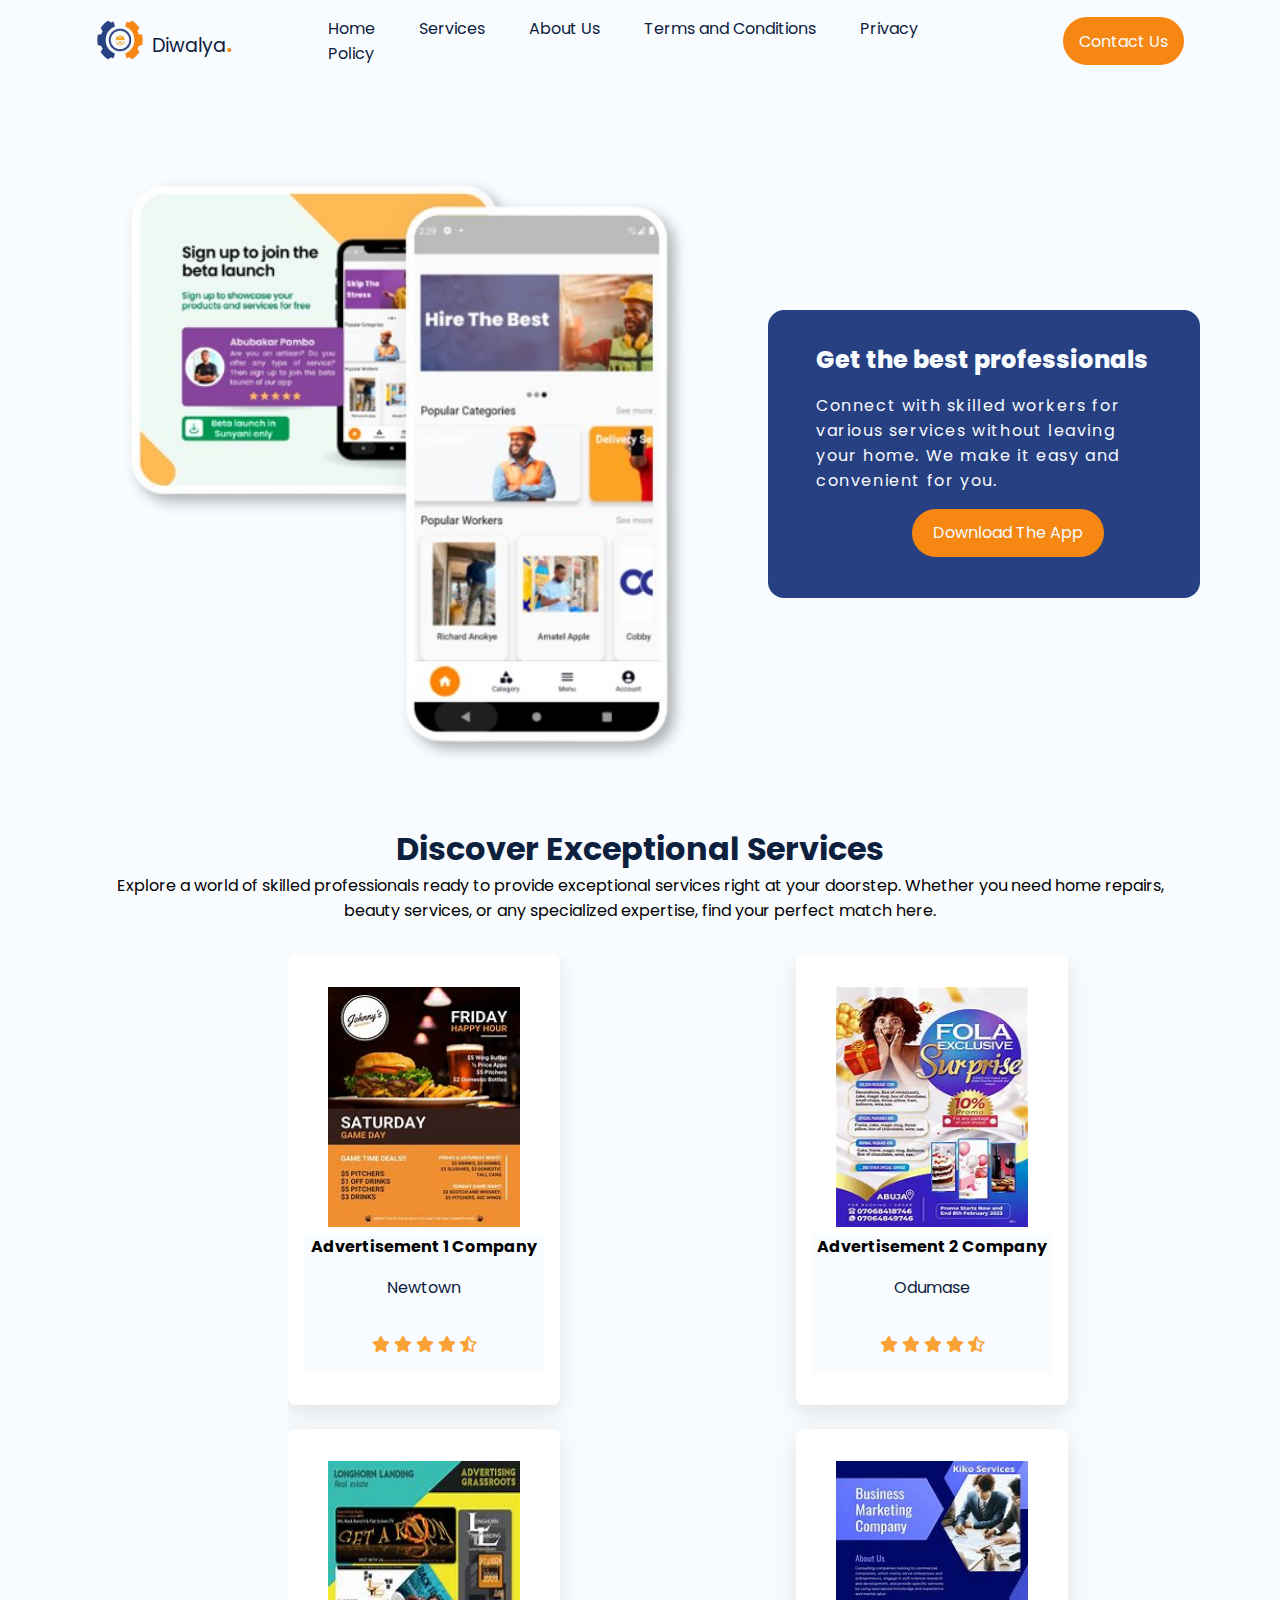
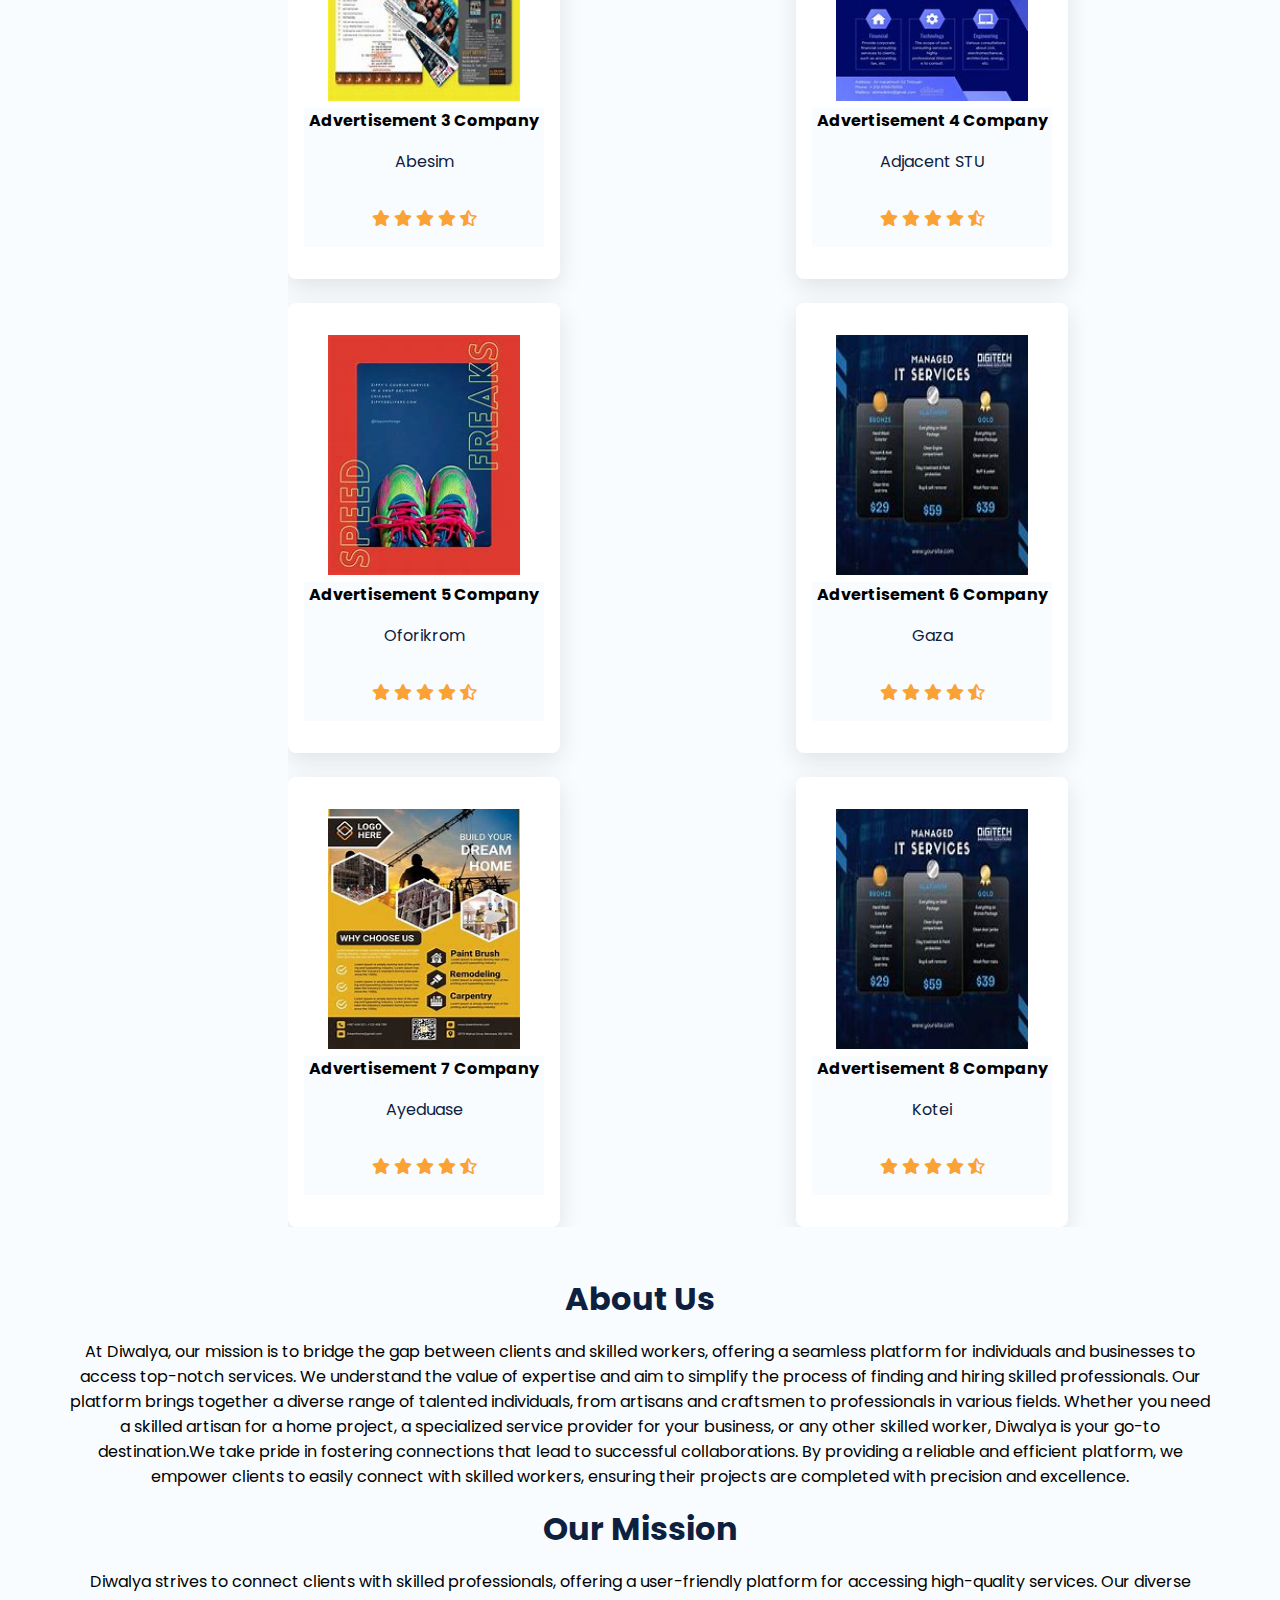
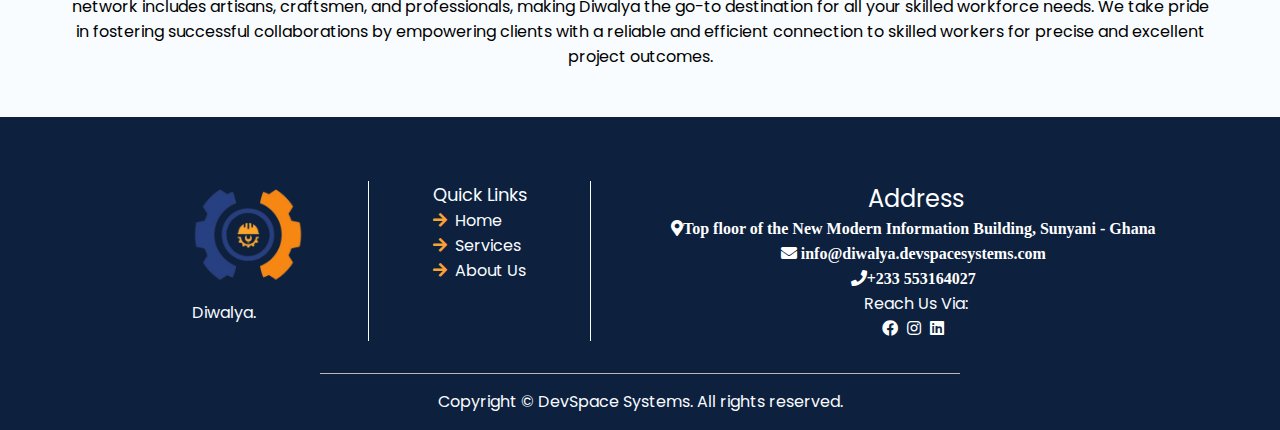
<file: index.html>
<!DOCTYPE html>
<html lang="en">
<head>
    <meta charset="UTF-8">
    <meta name="viewport" content="width=device-width, initial-scale=1.0">
    <title>Diwalya</title>
    <link rel="stylesheet" href="../style.css">
    <link rel="stylesheet" href="https://cdn.jsdelivr.net/npm/swiper@11/swiper-bundle.min.css"/>
    <link rel="stylesheet" href="https://cdnjs.cloudflare.com/ajax/libs/font-awesome/5.15.4/css/all.min.css">
    <link rel="stylesheet" href="https://cdn.jsdelivr.net/npm/swiper@11/swiper-bundle.min.css"/>
</head>
<body>
    <header id="header">
        <img src="../images/DiwalyaLogoPlain.png" alt="">
        <h1>Diwalya<span>.</span></h1>

        <nav class="navbar">
            <a href="#home">Home</a>
            <a href="#services">Services</a>
            <a href="#about">About Us</a>
            <a href="#terms" onclick="openTerms(event)">Terms and Conditions</a>
            <a href="#privacy" onclick="openPrivacy(event)">Privacy Policy</a>
        </nav>

        <button class="btn" onclick="goToContact()">Contact Us</button>
    </header>

    <section id="home">
        <div class="container">
            <div class="imgContainer">
                <img src="../images/addons.png" alt="">
            </div>
            <div class="textContainer">
                <h2>Get the best professionals</h2>
                <p>Connect with skilled workers for various services without 
                    leaving your home. We make it easy and convenient for you.
                </p>
                <button class="btn" onclick="Download()">Download The App</button>
            </div>
        </div>
    </section>

    <section id="services">
        <div class="container">
            <h2>Discover Exceptional Services</h2>
            <p>Explore a world of skilled professionals ready to provide exceptional services right 
                at your doorstep. Whether you need home repairs, beauty services, or any specialized expertise, 
                find your perfect match here.
            </p>
        </div>

        <div class="swiper serviceSlider">
            <div class="swiper-wrapper">
                <div class="swipper-slide box">
                    <img src="../images/advertisement 1.jpg" alt="">
                    <h1>Advertisement 1 Company</h1>
                    <p class="location">Newtown</p>
                    <div class="stars">
                        <i class="fas fa-star"></i>
                        <i class="fas fa-star"></i>
                        <i class="fas fa-star"></i>
                        <i class="fas fa-star"></i>
                        <i class="fas fa-star-half-alt"></i>
                    </div>
                </div>
                <div class="swipper-slide box">
                    <img src="../images/advertisement2.jpg" alt="">
                    <h1>Advertisement 2 Company</h1>
                    <p class="location">Odumase</p>
                    <div class="stars">
                        <i class="fas fa-star"></i>
                        <i class="fas fa-star"></i>
                        <i class="fas fa-star"></i>
                        <i class="fas fa-star"></i>
                        <i class="fas fa-star-half-alt"></i>
                    </div>
                </div>
                <div class="swipper-slide box">
                    <img src="../images/advertisement3.jpg" alt="">
                    <h1>Advertisement 3 Company</h1>
                    <p class="location">Abesim</p>
                    <div class="stars">
                        <i class="fas fa-star"></i>
                        <i class="fas fa-star"></i>
                        <i class="fas fa-star"></i>
                        <i class="fas fa-star"></i>
                        <i class="fas fa-star-half-alt"></i>
                    </div>
                </div>
                <div class="swipper-slide box">
                    <img src="../images/advertisement4.jpg" alt="">
                    <h1>Advertisement 4 Company</h1>
                    <p class="location">Adjacent STU</p>
                    <div class="stars">
                        <i class="fas fa-star"></i>
                        <i class="fas fa-star"></i>
                        <i class="fas fa-star"></i>
                        <i class="fas fa-star"></i>
                        <i class="fas fa-star-half-alt"></i>
                    </div> 
                </div>
                <div class="swipper-slide box">
                    <img src="../images/advertisement5.jpg" alt="">
                    <h1>Advertisement 5 Company</h1>
                    <p class="location">Oforikrom</p>
                    <div class="stars">
                        <i class="fas fa-star"></i>
                        <i class="fas fa-star"></i>
                        <i class="fas fa-star"></i>
                        <i class="fas fa-star"></i>
                        <i class="fas fa-star-half-alt"></i>
                    </div>
                </div>
                <div class="swipper-slide box">
                    <img src="../images/advertisement6.jpg" alt="">
                    <h1>Advertisement 6 Company</h1>
                    <p class="location">Gaza</p>
                    <div class="stars">
                        <i class="fas fa-star"></i>
                        <i class="fas fa-star"></i>
                        <i class="fas fa-star"></i>
                        <i class="fas fa-star"></i>
                        <i class="fas fa-star-half-alt"></i>
                    </div>
                </div>
                <div class="swipper-slide box">
                    <img src="../images/advertisement7.jpg" alt="">
                    <h1>Advertisement 7 Company</h1>
                    <p class="location">Ayeduase</p>
                    <div class="stars">
                        <i class="fas fa-star"></i>
                        <i class="fas fa-star"></i>
                        <i class="fas fa-star"></i>
                        <i class="fas fa-star"></i>
                        <i class="fas fa-star-half-alt"></i>
                    </div>
                </div>
                <div class="swipper-slide box">
                    <img src="../images/advertisement8.jpg" alt="">
                    <h1>Advertisement 8 Company</h1>
                    <p class="location">Kotei</p>
                    <div class="stars">
                        <i class="fas fa-star"></i>
                        <i class="fas fa-star"></i>
                        <i class="fas fa-star"></i>
                        <i class="fas fa-star"></i>
                        <i class="fas fa-star-half-alt"></i>
                    </div>
                </div>
            </div>
        </div>
    </section>

    <section id="about">
        <h2>About Us</h2>
        <p>At Diwalya, our mission is to bridge the gap between clients and skilled workers, offering a 
            seamless platform for individuals and businesses to access top-notch services. We understand 
            the value of expertise and aim to simplify the process of finding and hiring skilled professionals.
            Our platform brings together a diverse range of talented individuals, from artisans and craftsmen 
            to professionals in various fields. Whether you need a skilled artisan for a home project, a 
            specialized service provider for your business, or any other skilled worker, Diwalya is your 
            go-to destination.We take pride in fostering connections that lead to successful collaborations. 
            By providing a reliable and efficient platform, we empower clients to easily connect with skilled 
            workers, ensuring their projects are completed with precision and excellence.
        </p>

        <h3>Our Mission</h3>
        <p>Diwalya strives to connect clients with skilled professionals, offering a user-friendly 
            platform for accessing high-quality services. Our diverse network includes artisans, craftsmen, 
            and professionals, making Diwalya the go-to destination for all your skilled workforce needs. 
            We take pride in fostering successful collaborations by empowering clients with a reliable and 
            efficient connection to skilled workers for precise and excellent project outcomes.
        </p>
    </section>

    <section id="terms">
        <div id="termsModal" class="modal">
            <div class="modalContent">
              <span class="close" onclick="closeTerms()">&times;</span>
              <h2>Terms and Conditions</h2>
              <div class="content">
                    <h3>Welcome to diwalya.vercel.app!</h3>
                    <p>These terms and conditions outline the rules and regulations for the use 
                        of diwalya.devspacesystems's Website, located at diwalya.devspacesystems.com.
                    </p><br>
                    <p>By accessing this website we assume you accept these terms and conditions. 
                            Do not continue to use diwalya.devspacesystems.com if you do not agree to take all 
                            of the terms and conditions stated on this page.
                    </p><br>
                    <p>The following terminology applies to these Terms and Conditions, Privacy Statement and 
                        Disclaimer Notice and all Agreements: "Client", "You" and "Your" refers to you, the person 
                        log on this website and compliant to the Company's terms and conditions. "The Company", 
                        "Ourselves", "We", "Our" and "Us", refers to our Company. "Party", "Parties", or "Us", 
                        refers to both the Client and ourselves. All terms refer to the offer, acceptance and 
                        consideration of payment necessary to undertake the process of our assistance to the Client 
                        in the most appropriate manner for the express purpose of meeting the Client's needs in 
                        respect of provision of the Company's stated services, in accordance with and subject to, 
                        prevailing law of gh. Any use of the above terminology or other words in the singular, 
                        plural, capitalization and/or he/she or they, are taken as interchangeable and therefore 
                        as referring to same.
                    </p><br><br>
                    <h3>Cookies</h3>
                    <p>We employ the use of cookies. By accessing diwalya.devspacesystems.com, you agreed 
                        to use cookies in agreement with the diwalya.devspacesystems's Privacy Policy.
                    </p>
                    <p>Most interactive websites use cookies to let us retrieve the user's details for each visit. 
                        Cookies are used by our website to enable the functionality of certain areas to make it 
                        easier for people visiting our website. Some of our affiliate/advertising partners may 
                        also use cookies.
                    </p><br><br>
                    <h3>License</h3>
                    <p>Unless otherwise stated, diwalya.devspacesystems and/or its licensors own the intellectual 
                        property rights for all material on diwalya.devspacesystems.com. All intellectual property 
                        rights are reserved. You may access this from diwalya.devspacesystems.com for your own 
                        personal use subjected to restrictions set in these terms and conditions.
                    </p>
                    <p>You must not:<br>
                        •	Republish material from diwalya.devspacesystems.com<br>
                        •	Sell, rent or sub-license material from diwalya.devspacesystems.com<br>
                        •	Reproduce, duplicate or copy material from diwalya.devspacesystems.com<br>
                        •	Redistribute content from diwalya.devspacesystems.com<br><br>
                    </p>
                    <p>
                        This Agreement shall begin on the date hereof<br>
                        Parts of this website offer an opportunity for users to post and exchange opinions and 
                        information in certain areas of the website. diwalya.devspacesystems does not filter, 
                        edit, publish or review Comments prior to their presence on the website. Comments do not 
                        reflect the views and opinions of diwalya.devspacesystems,its agents and/or affiliates. 
                        Comments reflect the views and opinions of the person who post their views and opinions. 
                        To the extent permitted by applicable laws, diwalya.devspacesystems shall not be liable 
                        for the Comments or for any liability, damages or expenses caused and/or suffered as a 
                        result of any use of and/or posting of and/or appearance of the Comments on this website.
                    </p><br>
                    <p>diwalya.devspacesystems reserves the right to monitor all Comments and to remove any 
                        Comments which can be considered inappropriate, offensive or causes breach of these Terms 
                        and Conditions.
                    </p><br>
                    <p>You warrant and represent that:<br>
                        •	You are entitled to post the Comments on our website and have all necessary licenses and consents to do so;<br>
                        •	The Comments do not invade any intellectual property right, including without limitation copyright, patent or trademark of any third party;<br>
                        •	The Comments do not contain any defamatory, libelous, offensive, indecent or otherwise unlawful material which is an invasion of privacy<br>
                        •	The Comments will not be used to solicit or promote business or custom or present commercial activities or unlawful activity.<br><br>
                        You hereby grant diwalya.devspacesystems a non-exclusive license to use, reproduce, 
                        edit and authorize others to use, reproduce and edit any of your Comments in any and all 
                        forms, formats or media.
                    </p><br><br>
                    <h3>Hyperlinking to our Content</h3>
                    <p>The following organizations may link to our Website without prior written approval:<br>
                        •	Government agencies;<br>
                        •	Search engines;<br>
                        •	News organizations;<br>
                        •	Online directory distributors may link to our Website in the same manner as they hyperlink to the Websites of other listed businesses; and<br>
                        •	System wide Accredited Businesses except soliciting non-profit organizations, charity shopping malls, and charity fundraising groups which may not hyperlink to our Web site.<br>
                        These organizations may link to our home page, to publications or to other Website 
                        information so long as the link: (a) is not in any way deceptive; (b) does not falsely 
                        imply sponsorship, endorsement or approval of the linking party and its products and/or 
                        services; and (c) fits within the context of the linking party's site.<br><br>
                        We may consider and approve other link requests from the following types of organizations:<br>
                        •	commonly-known consumer and/or business information sources;<br>
                        •	dot.com community sites;<br>
                        •	associations or other groups representing charities;<br>
                        •	online directory distributors;<br>
                        •	internet portals;<br>
                        •	accounting, law and consulting firms; and<br>
                        •	educational institutions and trade associations.<br><br>
                        We will approve link requests from these organizations if we decide that: (a) the link 
                        would not make us look unfavorably to ourselves or to our accredited businesses; (b) the 
                        organization does not have any negative records with us; (c) the benefit to us from the 
                        visibility of the hyperlink compensates the absence of diwalya.devspacesystems; and (d) 
                        the link is in the context of general resource information.<br><br>
                        These organizations may link to our home page so long as the link: (a) is not in any way 
                        deceptive; (b) does not falsely imply sponsorship, endorsement or approval of the linking 
                        party and its products or services; and (c) fits within the context of the linking 
                        party's site.<br>
                        If you are one of the organizations listed in paragraph 2 above and are interested in 
                        linking to our website, you must inform us by sending an e-mail to diwalya.devspacesystems. 
                        Please include your name, your organization name, contact information as well as the URL of 
                        your site, a list of any URLs from which you intend to link to our Website, and a list of 
                        the URLs on our site to which you would like to link. Wait 2-3 weeks for a response.<br><br>
                        Approved organizations may hyperlink to our Website as follows:<br>
                        •	By use of our corporate name; or<br>
                        •	By use of the uniform resource locator being linked to; or<br>
                        •	By use of any other description of our Website being linked to that makes sense within the context and format of content on the linking party's site.<br>
                        No use of diwalya.devspacesystems's logo or other artwork will be allowed for linking absent a trademark license agreement.<br><br>
                    </p>
                    <h3>iFrames</h3>
                    <p>Without prior approval and written permission, you may not create frames around our 
                        Webpages that alter in any way the visual presentation or appearance of our Website.
                    </p><br><br>
                    <h3>Content Liability</h3>
                    <p>We shall not be hold responsible for any content that appears on your Website. You agree 
                        to protect and defend us against all claims that is rising on your Website. No link(s) 
                        should appear on any Website that may be interpreted as libelous, obscene or criminal, 
                        or which infringes, otherwise violates, or advocates the infringement or other violation 
                        of, any third party rights.
                    </p><br><br>
                    <h3>Reservation of Rights</h3>
                    <p>We reserve the right to request that you remove all links or any particular link to our 
                        Website. You approve to immediately remove all links to our Website upon request. We also 
                        reserve the right to amen these terms and conditions and it's linking policy at any time. 
                        By continuously linking to our Website, you agree to be bound to and follow these linking 
                        terms and conditions.
                    </p><br><br>
                    <h3>Removal of links from our website</h3>
                    <p>If you find any link on our Website that is offensive for any reason, you are free to 
                        contact and inform us any moment. We will consider requests to remove links but we are 
                        not obligated to or so or to respond to you directly.
                    </p><br>
                    <p>We do not ensure that the information on this website is correct, we do not warrant 
                        its completeness or accuracy; nor do we promise to ensure that the website remains 
                        available or that the material on the website is kept up to date.
                    </p><br><br>
                    <h3>Disclaimer</h3>
                    <p>To the maximum extent permitted by applicable law, we exclude all representations, 
                        warranties and conditions relating to our website and the use of this website. Nothing in 
                        this disclaimer will:<br>
                        •	limit or exclude our or your liability for death or personal injury;<br>
                        •	limit or exclude our or your liability for fraud or fraudulent misrepresentation;<br>
                        •	limit any of our or your liabilities in any way that is not permitted under applicable law; or<br>
                        •	exclude any of our or your liabilities that may not be excluded under applicable law.<br><br>
                        The limitations and prohibitions of liability set in this Section and elsewhere in this 
                        disclaimer: (a) are subject to the preceding paragraph; and (b) govern all liabilities 
                        arising under the disclaimer, including liabilities arising in contract, in tort and for 
                        breach of statutory duty.<br><br>
                        As long as the website and the information and services on the website are provided 
                        free of charge, we will not be liable for any loss or damage of any nature.
                    </p>

                    <br><br><br><br><br>
              </div>
            </div>
          </div>
    </section>

    <section id="privacy">
        <div id="privacyModal" class="modal">
            <div class="modalContent">
              <span class="close" onclick="closePrivacy()">&times;</span>
              <h2>Our Privacy Policy</h2>
              <div class="content">
                    <p>Last updated: November 15, 2023</p><br><br>
                    <p>This Privacy Policy describes Our policies and procedures on the collection, use and 
                        disclosure of Your information when You use the Service and tells You about Your privacy 
                        rights and how the law protects You.<br><br>
                        We use Your Personal data to provide and improve the Service. By using the Service, You 
                        agree to the collection and use of information in accordance with this Privacy Policy.
                    </p><br><br>
                    <h3>Interpretation and Definitions</h3>
                    <h4>Interpretation</h4>
                    <p>The words of which the initial letter is capitalized have meanings defined under the 
                        following conditions. The following definitions shall have the same meaning regardless of 
                        whether they appear in singular or in plural.<br><br>
                    </p>
                    <h4>Definitions</h4>
                    <p>
                        For the purposes of this Privacy Policy:<br>
                        •	<span>Account</span> means a unique account created for You to access our Service or parts of our Service.<br>
                        •	<span>Affiliate</span> means an entity that controls, is controlled by or is under common control with a party, where "control" means ownership of 50% or more of the shares, equity interest or other securities entitled to vote for election of directors or other managing authority.<br>
                        •	<span>Application</span> refers to Diwalya, the software program provided by the Company.<br>
                        •	<span>Company</span> (referred to as either "the Company", "We", "Us" or "Our" in this Agreement) refers to Dev Space Systems, Top floor of the new Modern Information building, Sunynani - Ghana.<br>
                        •	<span>Cookies</span> are small files that are placed on Your computer, mobile device or any other device by a website, containing the details of Your browsing history on that website among its many uses.<br>
                        •	<span>Country</span> refers to: Ghana<br>
                        •	<span>Device</span> means any device that can access the Service such as a computer, a cellphone or a digital tablet.<br>
                        •	<span>Personal Data</span> is any information that relates to an identified or identifiable individual.<br>
                        •	<span>Service</span> refers to the Application or the Website or both.<br>
                        •	<span>Service Provider</span> means any natural or legal person who processes the data on behalf of the Company. It refers to third-party companies or individuals employed by the Company to facilitate the Service, to provide the Service on behalf of the Company, to perform services related to the Service or to assist the Company in analyzing how the Service is used.<br>
                        •	<span>Usage Data</span> refers to data collected automatically, either generated by the use of the Service or from the Service infrastructure itself (for example, the duration of a page visit).<br>
                        •	<span>Website</span> refers to Diwalya, accessible from diwalya.devspacesystems.com<br>
                        •	<span>You</span> means the individual accessing or using the Service, or the company, or other legal entity on behalf of which such individual is accessing or using the Service, as applicable.<br>
                        <br><br>
                    </p>
                    <h3>Collecting and Using Your Personal Data</h3>
                    <h4>Types of Data Collected</h4>
                    <h4>Personal Data</h4>
                    <p>While using Our Service, We may ask You to provide Us with certain personally 
                        identifiable information that can be used to contact or identify You. Personally 
                        identifiable information may include, but is not limited to:<br>
                        •	Email address<br>
                        •	First name and last name<br>
                        •	Phone number<br>
                        •	Address, State, Province, ZIP/Postal code, City<br>
                        •	Usage Data<br>
                    </p><br>
                    <h4>Usage Data</h4>
                    <p>Usage Data is collected automatically when using the Service.<br><br>
                        Usage Data may include information such as Your Device's Internet Protocol address 
                        (e.g. IP address), browser type, browser version, the pages of our Service that You visit, 
                        the time and date of Your visit, the time spent on those pages, unique device identifiers 
                        and other diagnostic data.<br><br>
                        When You access the Service by or through a mobile device, We may collect certain 
                        information automatically, including, but not limited to, the type of mobile device You 
                        use, Your mobile device unique ID, the IP address of Your mobile device, Your mobile 
                        operating system, the type of mobile Internet browser You use, unique device identifiers 
                        and other diagnostic data.<br><br>
                        We may also collect information that Your browser sends whenever You visit our Service or 
                        when You access the Service by or through a mobile device.
                    </p><br><br>
                    <h3>Information Collected while Using the Application</h3>
                    <p>While using Our Application, in order to provide features of Our Application, 
                        We may collect, with Your prior permission:<br>
                        •	Pictures and other information from your Device's camera and photo library<br><br>
                        We use this information to provide features of Our Service, to improve and customize Our 
                        Service. The information may be uploaded to the Company's servers and/or a Service 
                        Provider's server or it may be simply stored on Your device.<br><br>
                        You can enable or disable access to this information at any time, through Your Device 
                        settings.<br><br>
                    </p>
                    <h3>Tracking Technologies and Cookies</h3>
                    <p>We use Cookies and similar tracking technologies to track the activity on Our Service and 
                        store certain information. Tracking technologies used are beacons, tags, and scripts to 
                        collect and track information and to improve and analyze Our Service. The technologies We 
                        use may include:<br>
                        •	<span>Cookies or Browser Cookies.</span><br> 
                        A cookie is a small file placed on Your Device. You can instruct Your browser to refuse all Cookies or to indicate when a Cookie is being sent. However, if You do not accept Cookies, You may not be able to use some parts of our Service. Unless you have adjusted Your browser setting so that it will refuse Cookies, our Service may use Cookies.
                        Cookies can be "Persistent" or "Session" Cookies. Persistent Cookies remain on Your personal computer or mobile device when You go offline, while Session Cookies are deleted as soon as You close Your web browser. Learn more about cookies on the Free Privacy Policy website article.
                        We use both Session and Persistent Cookies for the purposes set out below:<br><br>
                        •	<span>Necessary / Essential Cookies</span><br>
                        Type: Session Cookies<br>
                        Administered by: Us<br>
                        Purpose: These Cookies are essential to provide You with services available through the Website and to enable You to use some of its features. They help to authenticate users and prevent fraudulent use of user accounts. Without these Cookies, the services that You have asked for cannot be provided, and We only use these Cookies to provide You with those services.<br><br>
                        •	<span>Cookies Policy / Notice Acceptance Cookies</span><br>
                        Type: Persistent Cookies<br>
                        Administered by: Us<br>
                        Purpose: These Cookies identify if users have accepted the use of cookies on the Website.<br><br>
                        •	<span>Functionality Cookies</span><br>
                        Type: Persistent Cookies<br>
                        Administered by: Us<br>
                        Purpose: These Cookies allow us to remember choices You make when You use the Website, such as remembering your login details or language preference. The purpose of these Cookies is to provide You with a more personal experience and to avoid You having to re-enter your preferences every time You use the Website.<br>
                        For more information about the cookies we use and your choices regarding cookies, please visit our Cookies Policy or the Cookies section of our Privacy Policy.<br><br>
                    </p>
                    <h3>Use of Your Personal Data</h3>
                    <p>
                        The Company may use Personal Data for the following purposes:<br>
                        •	<span>To provide and maintain our Service</span>, including to monitor the usage of our Service.<br>
                        •	<span>To manage Your Account:</span> to manage Your registration as a user of the Service. The Personal Data You provide can give You access to different functionalities of the Service that are available to You as a registered user.<br>
                        •	<span>For the performance of a contract:</span> the development, compliance and undertaking of the purchase contract for the products, items or services You have purchased or of any other contract with Us through the Service.<br>
                        •	<span>To contact You:</span> To contact You by email, telephone calls, SMS, or other equivalent forms of electronic communication, such as a mobile application's push notifications regarding updates or informative communications related to the functionalities, products or contracted services, including the security updates, when necessary or reasonable for their implementation.<br>
                        •	<span>To provide You with news</span>, special offers and general information about other goods, services and events which we offer that are similar to those that you have already purchased or enquired about unless You have opted not to receive such information.<br>
                        •	<span>To manage Your requests:</span> To attend and manage Your requests to Us.<br>
                        •	<span>For business transfers:</span> We may use Your information to evaluate or conduct a merger, divestiture, restructuring, reorganization, dissolution, or other sale or transfer of some or all of Our assets, whether as a going concern or as part of bankruptcy, liquidation, or similar proceeding, in which Personal Data held by Us about our Service users is among the assets transferred.<br>
                        •	<span>For other purposes:</span> We may use Your information for other purposes, such as data analysis, identifying usage trends, determining the effectiveness of our promotional campaigns and to evaluate and improve our Service, products, services, marketing and your experience.<br><br>
                        We may share Your personal information in the following situations:<br>
                        •	<span>With Service Providers:</span> We may share Your personal information with Service Providers to monitor and analyze the use of our Service, to contact You.<br>
                        •	<span>For business transfers:</span> We may share or transfer Your personal information in connection with, or during negotiations of, any merger, sale of Company assets, financing, or acquisition of all or a portion of Our business to another company.<br>
                        •	<span>With Affiliates:</span> We may share Your information with Our affiliates, in which case we will require those affiliates to honor this Privacy Policy. Affiliates include Our parent company and any other subsidiaries, joint venture partners or other companies that We control or that are under common control with Us.<br>
                        •	<span>With business partners:</span> We may share Your information with Our business partners to offer You certain products, services or promotions.<br>
                        •	<span>With other users:</span> when You share personal information or otherwise interact in the public areas with other users, such information may be viewed by all users and may be publicly distributed outside.<br>
                        •	<span>With Your consent:</span> We may disclose Your personal information for any other purpose with Your consent.<br>
                    </p><br><br>
                    <h3>Retention of Your Personal Data</h3>
                    <p>The Company will retain Your Personal Data only for as long as is necessary for the purposes 
                        set out in this Privacy Policy. We will retain and use Your Personal Data to the extent 
                        necessary to comply with our legal obligations (for example, if we are required to retain 
                        your data to comply with applicable laws), resolve disputes, and enforce our legal 
                        agreements and policies.<br><br>
                        The Company will also retain Usage Data for internal analysis purposes. Usage Data is 
                        generally retained for a shorter period of time, except when this data is used to 
                        strengthen the security or to improve the functionality of Our Service, or We are 
                        legally obligated to retain this data for longer time periods.
                    </p><br><br>
                    <h3>Transfer of Your Personal Data</h3>
                    <p>Your information, including Personal Data, is processed at the Company's operating offices 
                        and in any other places where the parties involved in the processing are located. It means 
                        that this information may be transferred to — and maintained on — computers located 
                        outside of Your state, province, country or other governmental jurisdiction where the data 
                        protection laws may differ than those from Your jurisdiction.<br><br>
                        Your consent to this Privacy Policy followed by Your submission of such information 
                        represents Your agreement to that transfer.<br><br>
                        The Company will take all steps reasonably necessary to ensure that Your data is treated 
                        securely and in accordance with this Privacy Policy and no transfer of Your Personal Data 
                        will take place to an organization or a country unless there are adequate controls in 
                        place including the security of Your data and other personal information.<br><br>
                    </p><br>
                    <h3>Delete Your Personal Data</h3>
                    <p>You have the right to delete or request that We assist in deleting the Personal Data that 
                        We have collected about You.<br>
                        Our Service may give You the ability to delete certain information about You from within 
                        the Service.<br><br>
                        You may update, amend, or delete Your information at any time by signing in to Your 
                        Account, if you have one, and visiting the account settings section that allows you to 
                        manage Your personal information. You may also contact Us to request access to, correct, 
                        or delete any personal information that You have provided to Us.<br>
                        Please note, however, that We may need to retain certain information when we have a legal 
                        obligation or lawful basis to do so.
                    </p><br><br>
                    <h3>Disclosure of Your Personal Data</h3>
                    <h4>Business Transactions</h4>
                    <p>If the Company is involved in a merger, acquisition or asset sale, Your Personal Data may 
                        be transferred. We will provide notice before Your Personal Data is transferred and 
                        becomes subject to a different Privacy Policy.<br><br>
                    </p>
                    <h4>Law enforcement</h4>
                    <p>Under certain circumstances, the Company may be required to disclose Your Personal Data if 
                        required to do so by law or in response to valid requests by public authorities (e.g. a 
                        court or a government agency).<br><br>
                    </p>
                    <h4>Other legal requirements</h4>
                    <p>
                        The Company may disclose Your Personal Data in the good faith belief that such action is 
                        necessary to:<br>
                        •	Comply with a legal obligation<br>
                        •	Protect and defend the rights or property of the Company<br>
                        •	Prevent or investigate possible wrongdoing in connection with the Service<br>
                        •	Protect the personal safety of Users of the Service or the public<br>
                        •	Protect against legal liability
                    </p><br><br>
                    <h3>Security of Your Personal Data</h3>
                    <p>The security of Your Personal Data is important to Us, but remember that no method of 
                        transmission over the Internet, or method of electronic storage is 100% secure. While We 
                        strive to use commercially acceptable means to protect Your Personal Data, We cannot 
                        guarantee its absolute security.
                    </p><br><br>
                    <h3>Children's Privacy</h3>
                    <p>
                        Our Service does not address anyone under the age of 13. We do not knowingly collect 
                        personally identifiable information from anyone under the age of 13. If You are a parent 
                        or guardian and You are aware that Your child has provided Us with Personal Data, please 
                        contact Us. If We become aware that We have collected Personal Data from anyone under the 
                        age of 13 without verification of parental consent, We take steps to remove that 
                        information from Our servers.<br><br>
                        If We need to rely on consent as a legal basis for processing Your information and Your 
                        country requires consent from a parent, We may require Your parent's consent before We 
                        collect and use that information.
                    </p><br><br>
                    <h3>Links to Other Websites</h3>
                    <p>Our Service may contain links to other websites that are not operated by Us. If You click 
                        on a third party link, You will be directed to that third party's site. We strongly advise 
                        You to review the Privacy Policy of every site You visit.<br><br>
                        We have no control over and assume no responsibility for the content, privacy policies or 
                        practices of any third party sites or services.
                    </p><br><br>
                    <h3>Changes to this Privacy Policy</h3>
                    <p>We may update Our Privacy Policy from time to time. We will notify You of any changes by 
                        posting the new Privacy Policy on this page.<br><br>
                        We will let You know via email and/or a prominent notice on Our Service, prior to the 
                        change becoming effective and update the "Last updated" date at the top of this Privacy 
                        Policy.<br><br>
                        You are advised to review this Privacy Policy periodically for any changes. Changes to 
                        this Privacy Policy are effective when they are posted on this page.<br><br>
                    </p>
                    <h3>Contact Us</h3>
                    <p>If you have any questions about this Privacy Policy, You can contact us:<br>
                        •	By email: codewithsheriga@gmail.com<br>
                        •	By visiting this page on our website: diwalya.devspacesystems.com<br>
                        •	By phone number: +233553164027

                    </p>

                    <br><br><br><br><br>
              </div>
            </div>
          </div>
    </section>

    <section id="footer">
        <div class="container">
            <div class="logoContainer">
                <img src="../images/DiwalyaLogoPlain.png" alt="">
                <p>Diwalya.</p>
            </div>
            <div class="pagesContainer">
                <p>Quick Links</p>
                <div id="links">
                    <a href="#home" class="links"><i class="fas fa-arrow-right"></i>Home</a><br>
                    <a href="#services" class="links"><i class="fas fa-arrow-right"></i>Services</a><br>
                    <a href="#about" class="links"><i class="fas fa-arrow-right"></i>About Us</a><br>
                </div>
            </div>
            <div class="addressContainer">
                <h2>Address</h2>
                <a href="https://www.google.com.gh/maps/place/Modern+Information+Solutions/@7.3323292,-2.3289844,17z/data=!3m1!4b1!4m6!3m5!1s0xfdacf3978f9f453:0x575bb6c559c05e5c!8m2!3d7.3323292!4d-2.3264095!16s%2Fg%2F11dfr4kmwp?entry=ttu&g_ep=EgoyMDI1MDMyNC4wIKXMDSoASAFQAw%3D%3D">
                    <i class="fas fa-map-marker-alt location">Top floor of the New Modern Information Building, Sunyani - Ghana</i>
                </a><br>
                <a href="mailto:info@diwalya.devspacesystems.com">
                    <i class="fas fa-envelope icon"> info@diwalya.devspacesystems.com</i>
                </a><br>
                <a href="tel:+233 553164027">
                    <i class="fas fa-phone icon">+233 553164027</i>
                </a><br>

                <div class="mediaIcons">
                    <p>Reach Us Via:</p>
                    <a href="https://facebook.com" target="_blank" class="social-icons facebook">
                        <i class="fab fa-facebook"></i>
                    </a>
                
                    <a href="https://instagram.com" target="https://www.instagram.com/diwal_ya?utm_source=ig_web_button_share_sheet&igsh=ZDNlZDc0MzIxNw==" class="social-icons instagram">
                        <i class="fab fa-instagram"></i>
                    </a>
                
                    <a href="https://linkedin.com" target="https://www.linkedin.com/company/diwalya?trk=blended-typeahead" class="social-icons linkedin">
                        <i class="fab fa-linkedin"></i>
                    </a>
                </div>
            </div>
        </div>
        <div class="copyright">
            <p>Copyright &copy; DevSpace Systems. All rights reserved.</p>
        </div>
    </section>
    

    <script src="../js/index.js"></script>
    <script src="https://cdn.jsdelivr.net/npm/swiper@11/swiper-bundle.min.js"></script>
</body>
</html>
</file>
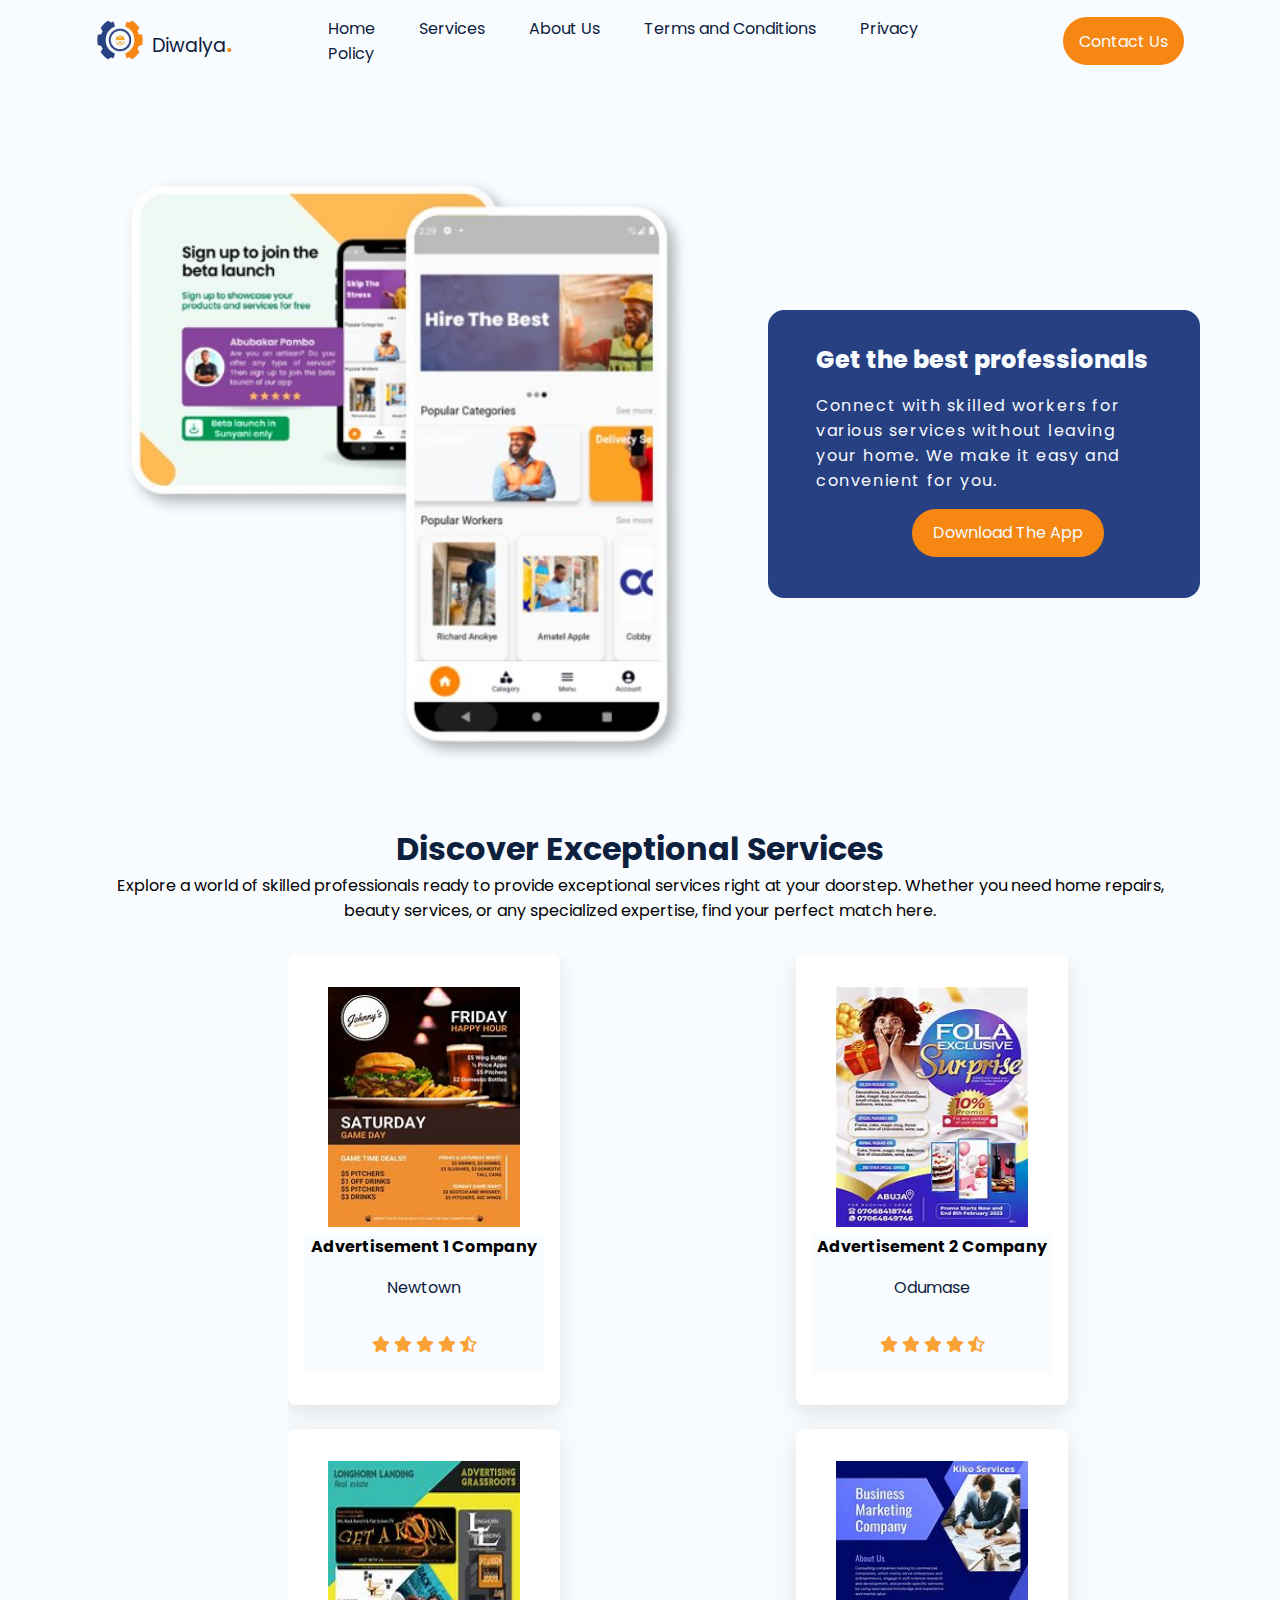
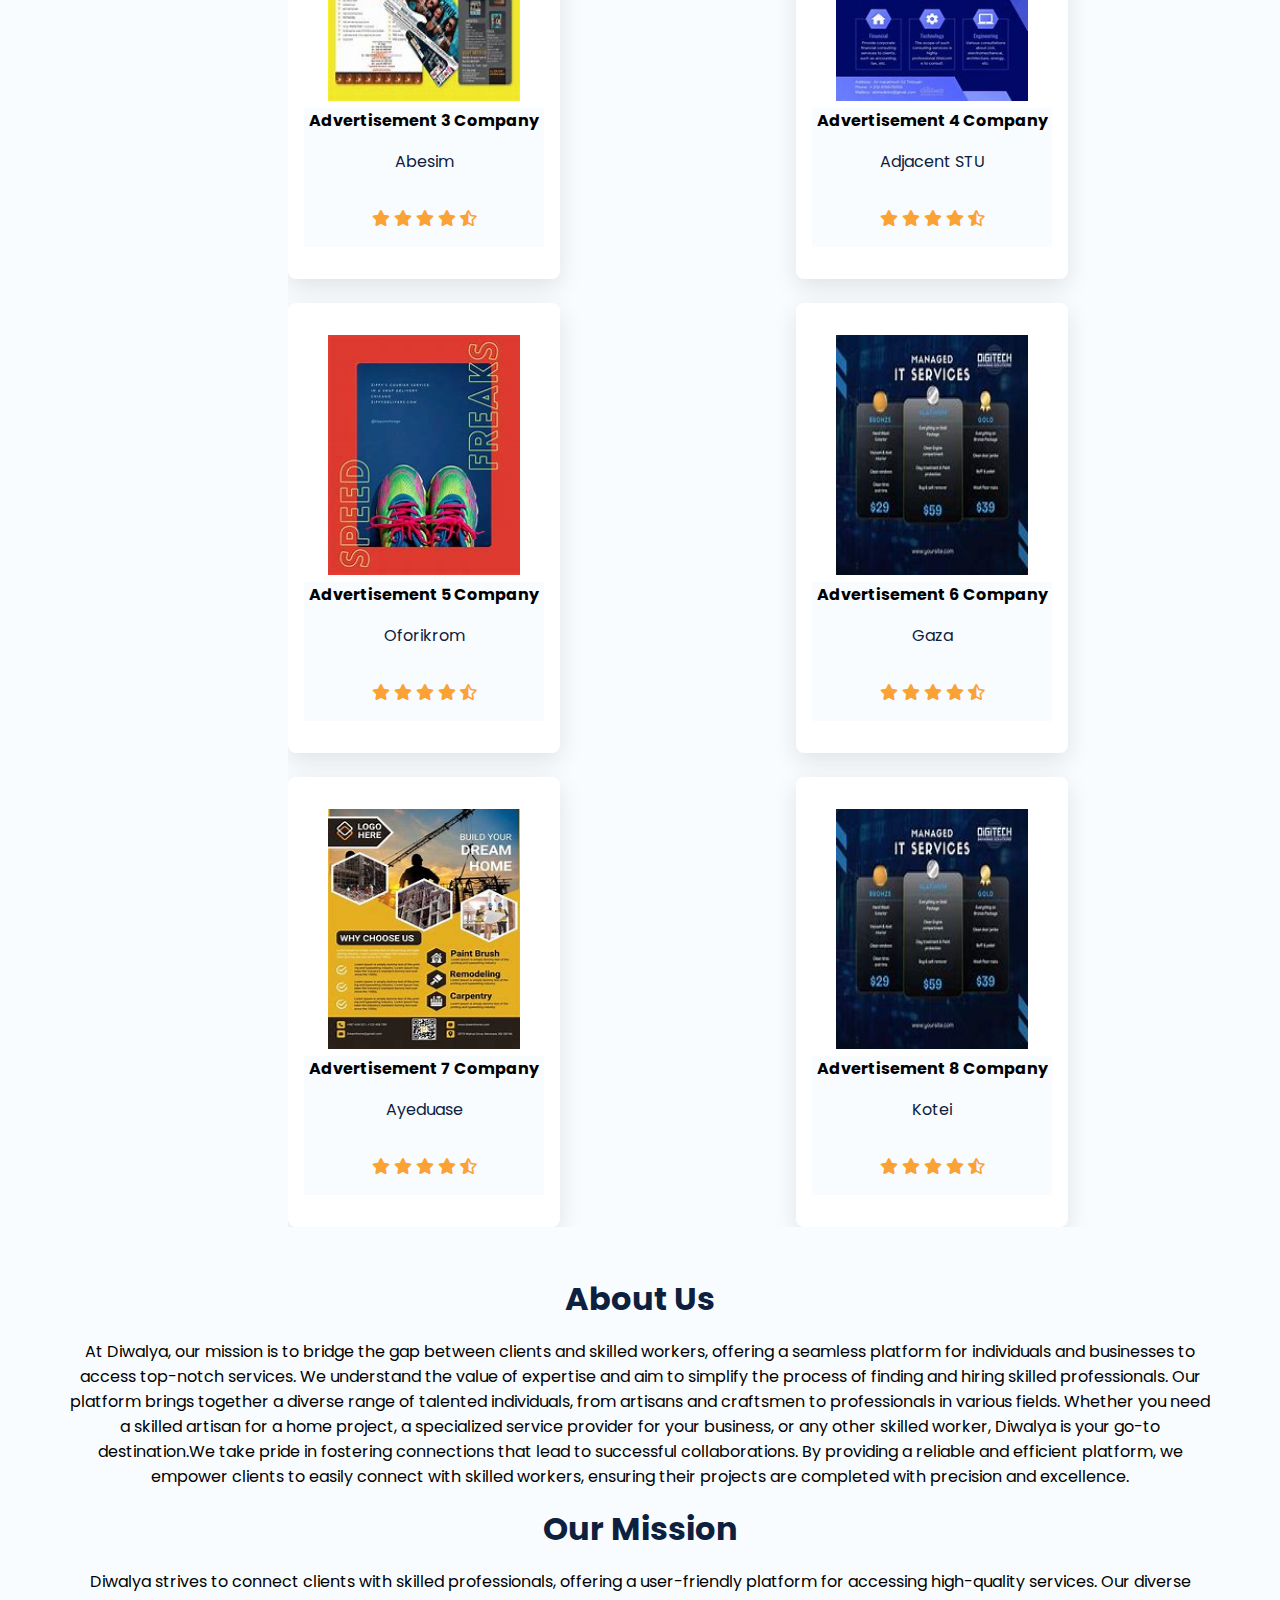
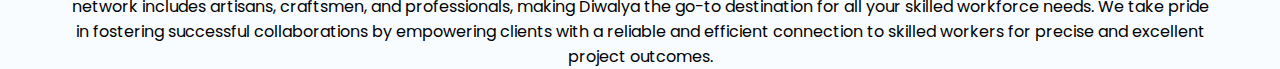
<file: html/index.html>
<!DOCTYPE html>
<html lang="en">
<head>
    <meta charset="UTF-8">
    <meta name="viewport" content="width=device-width, initial-scale=1.0">
    <title>Document</title>
    <link rel="stylesheet" href="../style.css">
    <link rel="stylesheet" href="https://cdn.jsdelivr.net/npm/swiper@11/swiper-bundle.min.css"/>
    <link rel="stylesheet" href="https://cdnjs.cloudflare.com/ajax/libs/font-awesome/5.15.4/css/all.min.css">
    <link rel="stylesheet" href="https://cdn.jsdelivr.net/npm/swiper@11/swiper-bundle.min.css"/>
</head>
<body>
    <header id="header">
        <img src="../images/DiwalyaLogoPlain.png" alt="">
        <h1>Diwalya<span>.</span></h1>

        <nav class="navbar">
            <a href="#home">Home</a>
            <a href="#services">Services</a>
            <a href="#about">About Us</a>
            <a href="#terms">Terms and Conditions</a>
            <a href="#privacy">Privacy Policy</a>
        </nav>

        <button class="btn">Contact Us</button>
    </header>

    <section id="home">
        <div class="container">
            <div class="imgContainer">
                <img src="../images/addons.png" alt="">
            </div>
            <div class="textContainer">
                <h2>Get the best professionals</h2>
                <p>Connect with skilled workers for various services without 
                    leaving your home. We make it easy and convenient for you.
                </p>
                <button class="btn" onclick="Download()">Download The App</button>
            </div>
        </div>
    </section>

    <section id="services">
        <div class="container">
            <h2>Discover Exceptional Services</h2>
            <p>Explore a world of skilled professionals ready to provide exceptional services right 
                at your doorstep. Whether you need home repairs, beauty services, or any specialized expertise, 
                find your perfect match here.
            </p>
        </div>

        <div class="swiper serviceSlider">
            <div class="swiper-wrapper">
                <div class="swipper-slide box">
                    <img src="../images/advertisement 1.jpg" alt="">
                    <h1>Advertisement 1 Company</h1>
                    <p class="location">Newtown</p>
                    <div class="stars">
                        <i class="fas fa-star"></i>
                        <i class="fas fa-star"></i>
                        <i class="fas fa-star"></i>
                        <i class="fas fa-star"></i>
                        <i class="fas fa-star-half-alt"></i>
                    </div>
                </div>
                <div class="swipper-slide box">
                    <img src="../images/advertisement2.jpg" alt="">
                    <h1>Advertisement 2 Company</h1>
                    <p class="location">Odumase</p>
                    <div class="stars">
                        <i class="fas fa-star"></i>
                        <i class="fas fa-star"></i>
                        <i class="fas fa-star"></i>
                        <i class="fas fa-star"></i>
                        <i class="fas fa-star-half-alt"></i>
                    </div>
                </div>
                <div class="swipper-slide box">
                    <img src="../images/advertisement3.jpg" alt="">
                    <h1>Advertisement 3 Company</h1>
                    <p class="location">Abesim</p>
                    <div class="stars">
                        <i class="fas fa-star"></i>
                        <i class="fas fa-star"></i>
                        <i class="fas fa-star"></i>
                        <i class="fas fa-star"></i>
                        <i class="fas fa-star-half-alt"></i>
                    </div>
                </div>
                <div class="swipper-slide box">
                    <img src="../images/advertisement4.jpg" alt="">
                    <h1>Advertisement 4 Company</h1>
                    <p class="location">Adjacent STU</p>
                    <div class="stars">
                        <i class="fas fa-star"></i>
                        <i class="fas fa-star"></i>
                        <i class="fas fa-star"></i>
                        <i class="fas fa-star"></i>
                        <i class="fas fa-star-half-alt"></i>
                    </div> 
                </div>
                <div class="swipper-slide box">
                    <img src="../images/advertisement5.jpg" alt="">
                    <h1>Advertisement 5 Company</h1>
                    <p class="location">Oforikrom</p>
                    <div class="stars">
                        <i class="fas fa-star"></i>
                        <i class="fas fa-star"></i>
                        <i class="fas fa-star"></i>
                        <i class="fas fa-star"></i>
                        <i class="fas fa-star-half-alt"></i>
                    </div>
                </div>
                <div class="swipper-slide box">
                    <img src="../images/advertisement6.jpg" alt="">
                    <h1>Advertisement 6 Company</h1>
                    <p class="location">Gaza</p>
                    <div class="stars">
                        <i class="fas fa-star"></i>
                        <i class="fas fa-star"></i>
                        <i class="fas fa-star"></i>
                        <i class="fas fa-star"></i>
                        <i class="fas fa-star-half-alt"></i>
                    </div>
                </div>
                <div class="swipper-slide box">
                    <img src="../images/advertisement7.jpg" alt="">
                    <h1>Advertisement 7 Company</h1>
                    <p class="location">Ayeduase</p>
                    <div class="stars">
                        <i class="fas fa-star"></i>
                        <i class="fas fa-star"></i>
                        <i class="fas fa-star"></i>
                        <i class="fas fa-star"></i>
                        <i class="fas fa-star-half-alt"></i>
                    </div>
                </div>
                <div class="swipper-slide box">
                    <img src="../images/advertisement8.jpg" alt="">
                    <h1>Advertisement 8 Company</h1>
                    <p class="location">Kotei</p>
                    <div class="stars">
                        <i class="fas fa-star"></i>
                        <i class="fas fa-star"></i>
                        <i class="fas fa-star"></i>
                        <i class="fas fa-star"></i>
                        <i class="fas fa-star-half-alt"></i>
                    </div>
                </div>
            </div>
        </div>
    </section>

    <section id="about">
        <h2>About Us</h2>
        <p>At Diwalya, our mission is to bridge the gap between clients and skilled workers, offering a 
            seamless platform for individuals and businesses to access top-notch services. We understand 
            the value of expertise and aim to simplify the process of finding and hiring skilled professionals.
            Our platform brings together a diverse range of talented individuals, from artisans and craftsmen 
            to professionals in various fields. Whether you need a skilled artisan for a home project, a 
            specialized service provider for your business, or any other skilled worker, Diwalya is your 
            go-to destination.We take pride in fostering connections that lead to successful collaborations. 
            By providing a reliable and efficient platform, we empower clients to easily connect with skilled 
            workers, ensuring their projects are completed with precision and excellence.
        </p>

        <h3>Our Mission</h3>
        <p>Diwalya strives to connect clients with skilled professionals, offering a user-friendly 
            platform for accessing high-quality services. Our diverse network includes artisans, craftsmen, 
            and professionals, making Diwalya the go-to destination for all your skilled workforce needs. 
            We take pride in fostering successful collaborations by empowering clients with a reliable and 
            efficient connection to skilled workers for precise and excellent project outcomes.
        </p>
    </section>
    

    <script src="../js/index.js"></script>
    <script src="https://cdn.jsdelivr.net/npm/swiper@11/swiper-bundle.min.js"></script>
</body>
</html>
</file>
<file: style.css>
@import url('https://fonts.googleapis.com/css2?family=Roboto:ital,wght@0,100..900;1,100..900&display=swap');
@import url('https://fonts.googleapis.com/css2?family=Poppins:ital,wght@0,100;0,200;0,300;0,400;0,500;0,600;0,700;0,800;0,900;1,100;1,200;1,300;1,400;1,500;1,600;1,700;1,800;1,900&display=swap');


:root{
    --lightOrange:#faa236;
    --deepOrange:hwb(31 7% 4%);
    --blue: #274082;
    --blue-black:#0d203e;
    --white: #f8fcff;
    --box-shadow: 0 .5rem 1.5rem rgba(0,0,0,.1);
    --border: .2rem solid rgba(0,0,0.1);
    --outline: .1rem solid rgba(0,0,0,.1);
    --outline-hover: .2rem solid var(--blue-black);
}

*{
    padding:0;
    margin:0;
    font-family: 'Poppins';
    background-color: var(--white);
}

html{
    scroll-behavior: smooth;
}

header{
    display:flex;
    margin:1rem 6rem;
    /* justify-content: center; */
    align-items: center;
    /* position:fixed; */
    /* top:-20; 
    left:-50;  */
    /* right:0; */
    /* z-index: 1000; */
    /* box-shadow: var(--box-shadow); */
    /* height:15%;
    width: 100%; */
}

header img{
    width:3rem;
    height:3rem;
    margin-right: .5rem;
}

header h1{
    font-size: 1.2rem;
    color: var(--blue-black);
    font-weight: 400;
}

header h1 span{
    color: var(--deepOrange);
    font-size:2rem;
    margin-right: 6rem;
}

header .navbar{
    margin-right: 6rem;
}

header .navbar a{
    text-decoration: none;
    font-weight: 400;
    justify-content: space-between;
    color:var(--blue-black);
    font-size: 1rem;
    margin-right: 2.5rem;
}

header .navbar a:hover{
    color:var(--blue);
    text-shadow:0 0 10px rgba(131, 166, 233, 0.6),
    0 0 20px rgba(131, 166, 233, 0.6),
    0 0 30px rgba(131, 166, 233, 0.6),
    0 0 40px rgba(131, 166, 233, 0.6),
    0 0 50px rgba(131, 166, 233, 0.6),
    0 0 60px rgba(131, 166, 233, 0.6),
    0 0 70px rgba(131, 166, 233, 0.6),
    0 0 80px rgba(131, 166, 233, 0.6),
    0 0 100px rgba(233, 189, 131, 0.6),
    0 0 150px rgba(131, 166, 233, 0.6);
}

.btn{
    background:none;
    border: 2px solid var(--deepOrange);
    border-radius: 2rem;
    height: 3rem;
    width: 8rem;
    font-size: 1rem;
    text-align: center;
    padding: .4rem;
    color: var(--white);
    background-color: var(--deepOrange);
    transition: .2s linear;
    align-items: center;
}

.btn:hover{
    background: var(--white);
    color: var(--blue-black);
    border:none;
    border: 2px solid var(--blue-black);
}

#home .container{
    display:flex;
    justify-content: center;
    align-items: center;
    margin-top: 4rem;
}

#home .container img{
    width:40rem;
    margin-left:4rem;
    margin-right: 4rem;
    background: none;
    filter: drop-shadow(7px 7px 7px rgba(0, 0, 0, 0.3));
}

#home .container .textContainer{
    margin-right:5rem;
    background-color: var(--blue);
    width: 30rem;
    height:18rem;
    border-radius: 1rem;
    padding-left: 3rem;
    padding-right: 3rem;
}

#home .container .textContainer h2{
    margin-top: 2rem;
    font-size: 1.5rem;
    margin-bottom: 1rem;
    font-weight: 800;
}

#home .container .textContainer h2, #home .container .textContainer p{
    background-color: var(--blue);
    border-radius: 1rem;
    color: var(--white);
}

#home .container .textContainer p{
    margin-bottom:1rem;
    letter-spacing: .1rem;
}

#home .container .textContainer button{
    width: 12rem;
    height:3rem;
    margin-left: 6rem;
}

#services{
    margin-bottom: 3rem;
}

#services .container h2{
    text-align: center;
    margin-top: 3rem;
    color:var(--blue-black);
    font-size: 2rem;
}

#services .container p{
    text-align: center;
    margin: 0 6rem;
    margin-bottom: 2rem;
}

#services .serviceSlider{
    padding-left: 3rem;
    align-items: center;
    margin-left: 15rem;
}

#services .serviceSlider:first-child{
    margin-bottom: 2rem;
}

#services .swiper-wrapper{
    display: grid;
    grid-template-columns: repeat(auto-fit,minmax(20rem, 1fr));
    gap:1.5rem;
    margin-right: 10rem;
    overflow-y: hidden;
}

#services .serviceSlider .box{
    background: #fff;
    border-radius: .5rem;
    text-align:center;
    padding: 2rem 1rem;
    outline-offset: -1rem;
    box-shadow: var(--box-shadow);
    transition: .2s linear;
    margin-right: 2rem;
    width: 15rem;
}

#services .serviceSlider .box:hover{
    outline-offset: 0rem;
    outline: var(--outline-hover);
}

#services .serviceSlider .box img{
    height: 15rem;
    width: 12rem;
}

#services .serviceSlider .box h1{
    font-size: 1rem;
    color: var(--black);
}


#services .serviceSlider .box .location{
    font-size: 1rem;
    color: var(--blue-black);
    padding:1rem 0;
}

#services .box .stars{
    font-size: 1rem;
    color: var(--lightOrange);
    padding: 1rem 0;
} 

#about h2, #about h3{
    text-align: center;
    color: var(--blue-black);
    font-size: 2rem;
    margin: 1rem 0;
}

#about p{
    margin: 0 4rem;
    text-align: center;
}

#footer .container{
    background-color: var(--blue-black);
    margin-top: 3rem;
    padding: 2rem;
    min-height:12rem;
    display:flex;
}

#footer .container .logoContainer,
 #footer .container .pagesContainer, 
 #footer .container .addressContainer{
    background-color: var(--blue-black);
    margin-top: 2rem;
}

#footer .container .logoContainer{
    margin-left: 10rem;
    border-right: .1rem solid var(--white);
}

#footer .container .logoContainer img{
    background: none;
    width: 7rem;
    height: 7rem;
    margin-right: 4rem;
}

#footer .container .logoContainer p{
    background-color: var(--blue-black);
    color:var(--white);
    /* margin-left:.5rem; */
}

#footer .container .pagesContainer{
    margin-left: 4rem;
    background-color: var(--blue-black);
    border-right: .1rem solid var(--white);
}

#footer .container .pagesContainer p{
    background-color: var(--blue-black);
    color:var(--white);
    font-size:large;
}

#footer .container .pagesContainer #links{
    background: var(--blue-black);
    margin-right:4rem;
    align-items: center;
}

#footer .container .pagesContainer #links i{
    color: var(--lightOrange);
    background: var(--blue-black);
    margin-right: .5rem;
}

#footer .container .pagesContainer #links i:hover{
    padding-right: .2rem;
}

#footer .container .pagesContainer #links a:hover{
    padding-left:.2rem;
}

#footer .container .pagesContainer #links a{
    background: var(--blue-black);
    color: var(--white);
    text-decoration: none;
}

#footer .container .addressContainer{
    margin-left: 5rem;
    align-items: center;
    text-align: center;
}

#footer .container .addressContainer h2{
    background-color: var(--blue-black);
    color: white;
    font-weight: 400;
    font-size: 1.5rem;
}

#footer .container .addressContainer a{
    background-color: var(--blue-black);
    text-decoration: none;
}

#footer .container .addressContainer a i{
    background-color: var(--blue-black);
    color: white;
    margin-right:.3rem;
    font-style: 'Poppins';
}

#footer .container .addressContainer a i:hover{
    color:var(--lightOrange);
}

#footer .container .addressContainer .mediaIcons{
    background-color: var(--blue-black);
    color:var(--white);
}

#footer .container .addressContainer .mediaIcons p{
    background-color: var(--blue-black);
    color: var(--white);
}

#footer .copyright p {
    position: relative; 
    text-align: center;
    background-color: var(--blue-black);
    color: var(--white);
    padding-bottom:1rem;
    padding-top:1rem;
}

#footer .copyright p::before {
    content: "";
    position: absolute;
    top: 0;
    left: 50%;
    width: 40rem; 
    height: 1px; 
    background-color: #bbb8b8;
    transform: translateX(-50%); 
}

#terms{
    display:none;
}


#termsModal {
    display: none; 
    position: fixed;
    z-index: 1000;
    left: 0;
    top: 0;
    width: 100%;
    height: 100%;
    background-color: rgba(0, 0, 0, 0.5); 
    display: flex;
    align-items: center;
    justify-content: center;
}

#termsModal .modalContent {
    background: white;
    padding: 20px;
    border-radius: 8px;
    width: 70%;
    max-height: 80vh;
    overflow: hidden;
    text-align: center;
    position: relative;
}


#termsModal .modalContent h2{
    padding-bottom: 1rem;
}

#termsModal .close {
    position: absolute;
    top: 10px;
    right: 15px;
    font-size: 24px;
    cursor: pointer;
}

#termsModal .content {
    max-height: 80vh;
    overflow-y: auto;
    padding-right: 10px;
    text-align: left;
    margin-bottom: 2rem;
}

#termsModal .content::-webkit-scrollbar {
    width: 8px;
}

#termsModal .content::-webkit-scrollbar-track {
    background: #f1f1f1;
    border-radius: 4px;
}

#termsModal .content::-webkit-scrollbar-thumb {
    background: #888;
    border-radius: 4px;
}

#termsModal .content::-webkit-scrollbar-thumb:hover {
    background: #555;
}

#privacy{
    display:none;
}

#privacyModal {
    display: none; 
    position: fixed;
    z-index: 1000;
    left: 0;
    top: 0;
    width: 100%;
    height: 100%;
    background-color: rgba(0, 0, 0, 0.5); 
    display: flex;
    align-items: center;
    justify-content: center;
}

#privacyModal .modalContent {
    background: white;
    padding: 20px;
    border-radius: 8px;
    width: 70%;
    max-height: 80vh;
    overflow: hidden;
    text-align: center;
    position: relative;
}


#privacyModal .modalContent h2{
    padding-bottom: 1rem;
}

#privacyModal .close {
    position: absolute;
    top: 10px;
    right: 15px;
    font-size: 24px;
    cursor: pointer;
}

#privacyModal .content {
    max-height: 80vh;
    overflow-y: auto;
    padding-right: 10px;
    text-align: left;
    margin-bottom: 2rem;
}

#privacyModal .content::-webkit-scrollbar {
    width: 8px;
}

#privacyModal .content::-webkit-scrollbar-track {
    background: #f1f1f1;
    border-radius: 4px;
}

#privacyModal .content::-webkit-scrollbar-thumb {
    background: #888;
    border-radius: 4px;
}

#privacyModal .content::-webkit-scrollbar-thumb:hover {
    background: #555;
}

#privacyModal .content p span{
    font-weight:bold;
}





@media (max-width: 992px) {
    header {
        flex-direction: column;
        align-items: center;
        text-align: center;
    }

    header .img {
        width: 120px; /* Resize logo for tablets */
        margin-bottom: 10px;

    }

    header .navbar {
        flex-direction: column;
        gap: 10px;
    }

    header .navbar a {
        display: block;
        width: 100%;
    }

    #home .container {
        flex-direction: column;
        text-align: center;
    }

    #home .container img {
        width: 80%;
        margin: 0 auto;
    }

    #services .serviceSlider {
        margin-left: 0;
        padding-left: 0;
    }

    #services .swiper-wrapper {
        display: flex;
        flex-direction: column;
        align-items: center;
    }

    #footer .container {
        flex-direction: column;
        text-align: center;
    }

    #footer .container .logoContainer,
    #footer .container .pagesContainer,
    #footer .container .addressContainer {
        margin-left: 0;
        border-right: none;
    }
}
</file>
